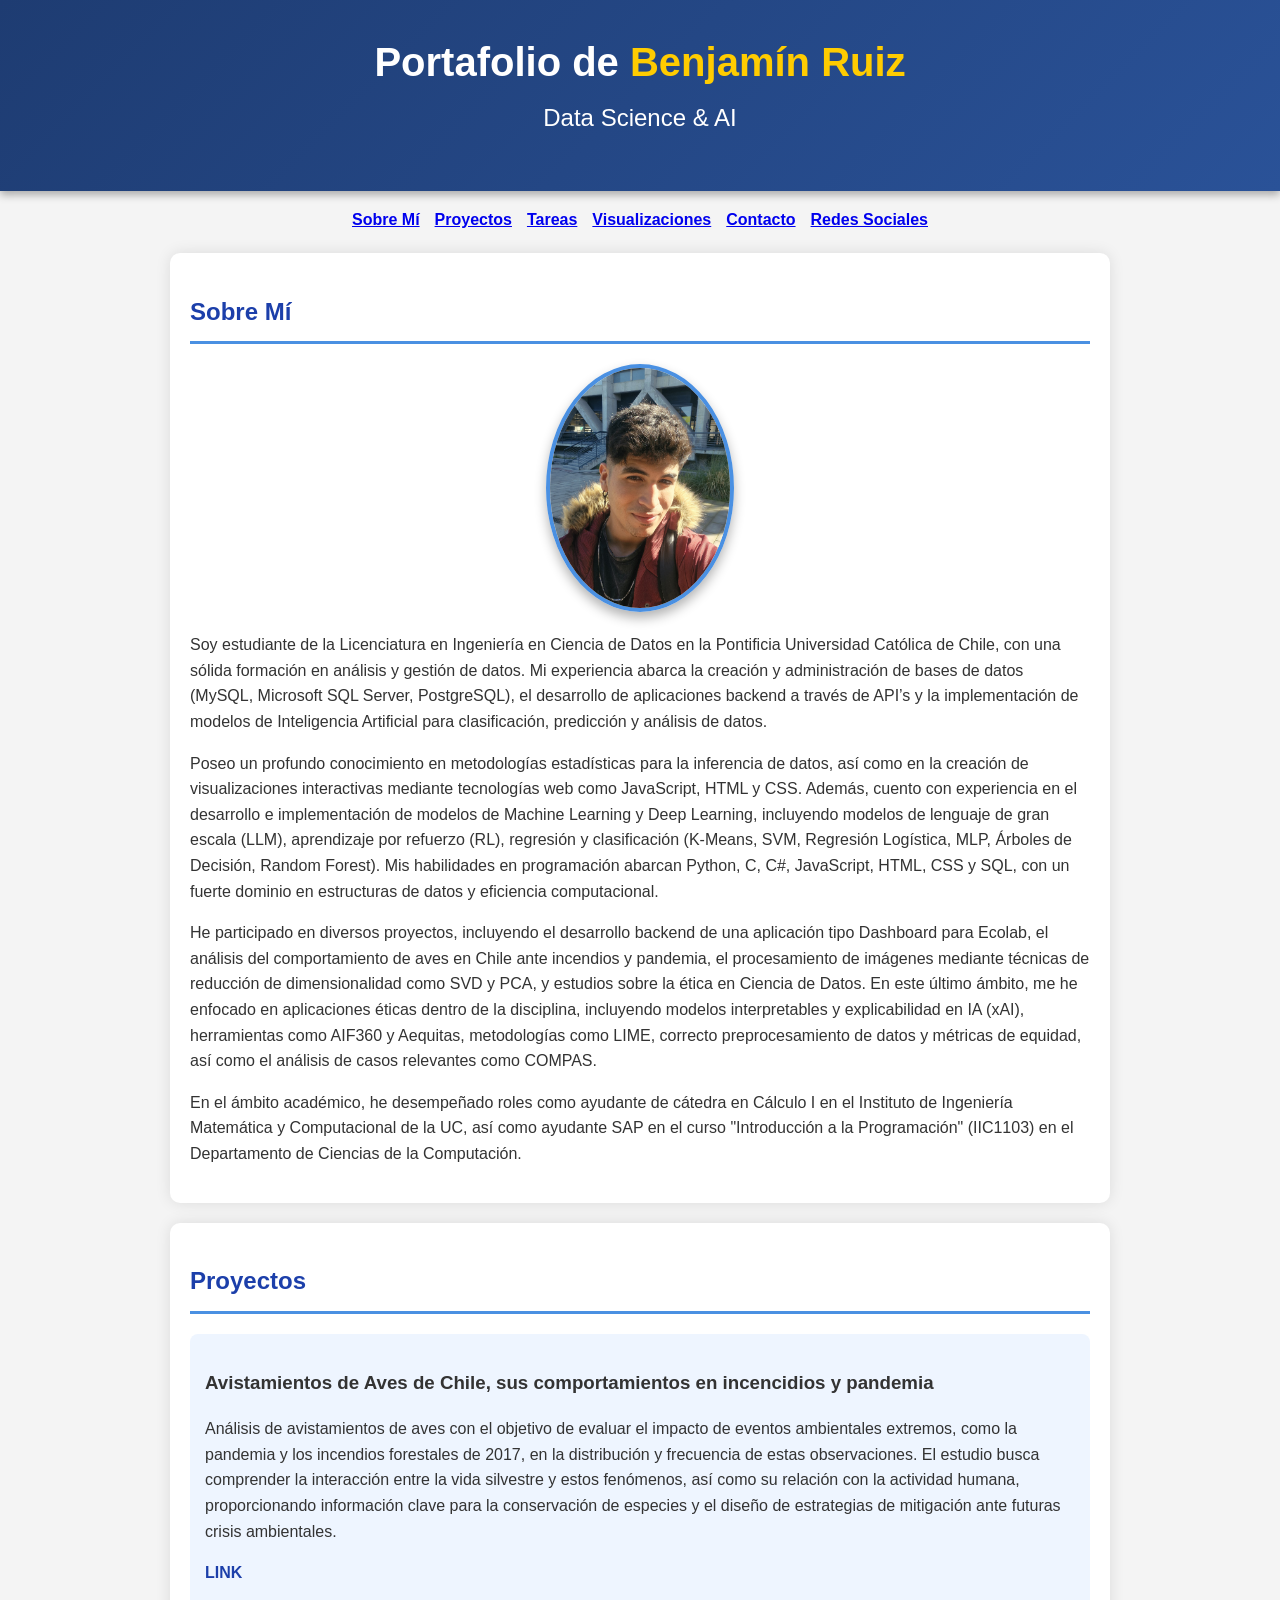
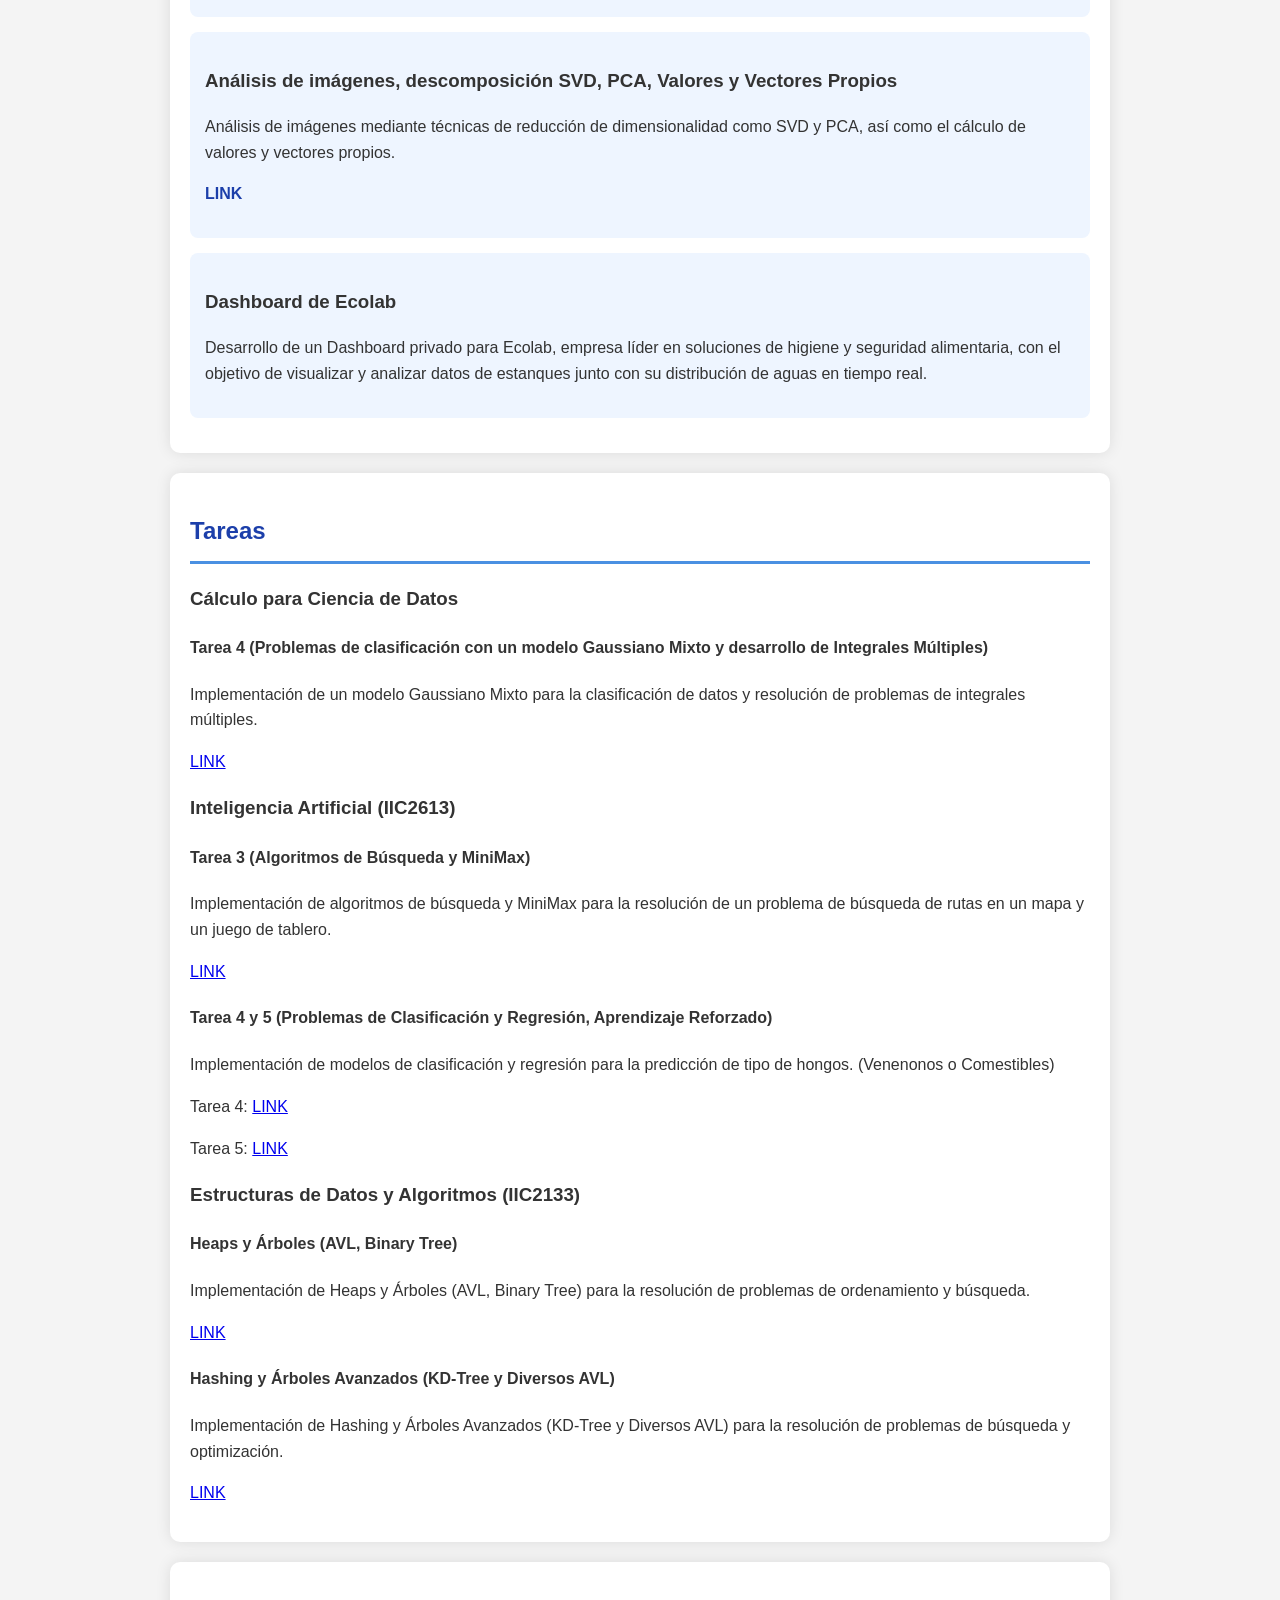
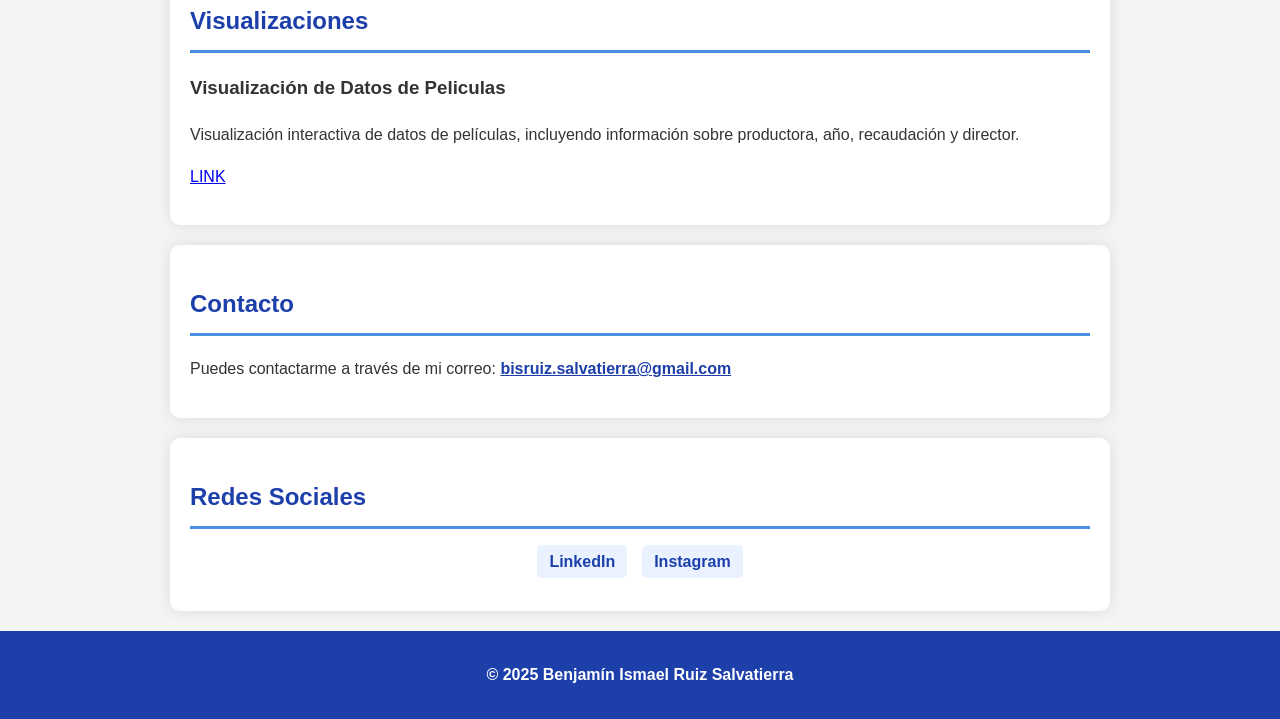
<file: index.html>
<!DOCTYPE html>
<html lang="es">
<head>
    <meta charset="UTF-8">
    <meta name="viewport" content="width=device-width, initial-scale=1.0">
    <title>Portafolio Personal</title>
    <link rel="stylesheet" href="styles.css">
</head>
<body>
    <header>
        <div class="header-container">
            <h1>Portafolio de <span class="nombre">Benjamín Ruiz</span></h1>
            <h3 class="subtitulo">Data Science & AI</h3>
        </div>
    </header>
    <nav>
        <button class="menu-toggle">☰</button>
        <div class="mobile-menu">
            <ul>
                <li><a href="#sobre-mi">Sobre Mí</a></li>
                <li><a href="#proyectos">Proyectos</a></li>
                <li><a href="#Tareas">Tareas</a></li>
                <li><a href="#visualizaciones">Visualizaciones</a></li>
                <li><a href="#contacto">Contacto</a></li>
                <li><a href="#redes">Redes Sociales</a></li>
            </ul>
        </div>
    </nav>

    <section id="sobre-mi">
        <h2>Sobre Mí</h2>
        <img src="imgs/mi_foto.jpg" alt="Foto de perfil" class="foto-perfil">
        <p>Soy estudiante de la Licenciatura en Ingeniería en Ciencia de Datos en la Pontificia Universidad Católica de Chile, con una sólida formación en análisis y gestión de datos. Mi experiencia abarca la creación y administración de bases de datos (MySQL, Microsoft SQL Server, PostgreSQL), el desarrollo de aplicaciones backend a través de API’s y la implementación de modelos de Inteligencia Artificial para clasificación, predicción y análisis de datos.</p>
        <p>Poseo un profundo conocimiento en metodologías estadísticas para la inferencia de datos, así como en la creación de visualizaciones interactivas mediante tecnologías web como JavaScript, HTML y CSS. Además, cuento con experiencia en el desarrollo e implementación de modelos de Machine Learning y Deep Learning, incluyendo modelos de lenguaje de gran escala (LLM), aprendizaje por refuerzo (RL), regresión y clasificación (K-Means, SVM, Regresión Logística, MLP, Árboles de Decisión, Random Forest). Mis habilidades en programación abarcan Python, C, C#, JavaScript, HTML, CSS y SQL, con un fuerte dominio en estructuras de datos y eficiencia computacional.</p>
        <p>He participado en diversos proyectos, incluyendo el desarrollo backend de una aplicación tipo Dashboard para Ecolab, el análisis del comportamiento de aves en Chile ante incendios y pandemia, el procesamiento de imágenes mediante técnicas de reducción de dimensionalidad como SVD y PCA, y estudios sobre la ética en Ciencia de Datos. En este último ámbito, me he enfocado en aplicaciones éticas dentro de la disciplina, incluyendo modelos interpretables y explicabilidad en IA (xAI), herramientas como AIF360 y Aequitas, metodologías como LIME, correcto preprocesamiento de datos y métricas de equidad, así como el análisis de casos relevantes como COMPAS.</p>
        <p>En el ámbito académico, he desempeñado roles como ayudante de cátedra en Cálculo I en el Instituto de Ingeniería Matemática y Computacional de la UC, así como ayudante SAP en el curso "Introducción a la Programación" (IIC1103) en el Departamento de Ciencias de la Computación.</p>
    </section>
    
    <section id="proyectos">
        <h2>Proyectos</h2>
        <div class="proyecto">
            <h3>Avistamientos de Aves de Chile, sus comportamientos en incencidios y pandemia</h3>
            <p>Análisis de avistamientos de aves con el objetivo de evaluar el impacto de eventos ambientales extremos, como la pandemia y los incendios forestales de 2017, en la distribución y frecuencia de estas observaciones. El estudio busca comprender la interacción entre la vida silvestre y estos fenómenos, así como su relación con la actividad humana, proporcionando información clave para la conservación de especies y el diseño de estrategias de mitigación ante futuras crisis ambientales.</p>
            <p><a href="https://github.com/ymotomy/Proyecto-IMT2200/blob/main/Proyecto.ipynb" target="_blank">LINK</a></p>
        </div>
        <div class="proyecto">
            <h3>Análisis de imágenes, descomposición SVD, PCA, Valores y Vectores Propios</h3>
            <p>Análisis de imágenes mediante técnicas de reducción de dimensionalidad como SVD y PCA, así como el cálculo de valores y vectores propios.</p>
            <p><a href="https://github.com/ymotomy/LinealAvanzada/blob/main/Proyecto%202/Informe%20Proyecto%202%20Lineal.pdf" target="_blank">LINK</a></p>
        </div>
        <div class="proyecto">
            <h3>Dashboard de Ecolab</h3>
            <p>Desarrollo de un Dashboard privado para Ecolab, empresa líder en soluciones de higiene y seguridad alimentaria, con el objetivo de visualizar y analizar datos de estanques junto con su distribución de aguas en tiempo real.</p>
        </div>
    </section>
    
    <section id="Tareas">
        <h2>Tareas</h2>
        <article class="curso">
            <h3>Cálculo para Ciencia de Datos</h3>
            <div class="tarea">
                <h4>Tarea 4 (Problemas de clasificación con un modelo Gaussiano Mixto y desarrollo de Integrales Múltiples)</h4>
                <p>Implementación de un modelo Gaussiano Mixto para la clasificación de datos y resolución de problemas de integrales múltiples.</p>
                <p><a href="https://github.com/DvskyfenixX/Calculo-para-Ciencia-de-Datos " target="_blank">LINK</a></p>

        <article class="curso">
            <h3>Inteligencia Artificial (IIC2613)</h3>
            <div class="tarea">
                <h4>Tarea 3 (Algoritmos de Búsqueda y MiniMax)</h4>
                <p>Implementación de algoritmos de búsqueda y MiniMax para la resolución de un problema de búsqueda de rutas en un mapa y un juego de tablero.</p>
                <p><a href="https://github.com/DvskyfenixX/t3_IA" target="_blank">LINK</a></p>
            </div>
            <div class="tarea">
                <h4>Tarea 4 y 5 (Problemas de Clasificación y Regresión, Aprendizaje Reforzado)</h4>
                <p>Implementación de modelos de clasificación y regresión para la predicción de tipo de hongos. (Venenonos o Comestibles)</p>
                <p>Tarea 4: <a href="https://github.com/DvskyfenixX/t4_IA" target="_blank">LINK</a></p>
                <p>Tarea 5: <a href="https://github.com/DvskyfenixX/t5_IA" target="_blank">LINK</a></p>
            </div>
        </article>
        
        <article class="curso">
            <h3>Estructuras de Datos y Algoritmos (IIC2133)</h3>
            <div class="tarea">
                <h4>Heaps y Árboles (AVL, Binary Tree)</h4>
                <p>Implementación de Heaps y Árboles (AVL, Binary Tree) para la resolución de problemas de ordenamiento y búsqueda.</p>
                <p><a href="https://github.com/DvskyfenixX/t1_EDD" target="_blank">LINK</a></p>
            </div>
            <div class="tarea">
                <h4>Hashing y Árboles Avanzados (KD-Tree y Diversos AVL)</h4>
                <p>Implementación de Hashing y Árboles Avanzados (KD-Tree y Diversos AVL) para la resolución de problemas de búsqueda y optimización.</p>
                <p><a href="https://github.com/DvskyfenixX/t2_EDD" target="_blank">LINK</a></p>
        </article>
    </section>

    <section id="visualizaciones">
        <h2>Visualizaciones</h2>
        <div class="visualizacion">
            <h3>Visualización de Datos de Peliculas</h3>
            <p>Visualización interactiva de datos de películas, incluyendo información sobre productora, año, recaudación y director.</p>
            <p><a href="https://cristobalstrange.github.io/ProyectoInfoVis/" target="_blank">LINK</a></p>
        </div>
    </section>

    <section id="contacto">
        <h2>Contacto</h2>
        <p>Puedes contactarme a través de mi correo: <a href="bisruiz.salvatierra@gmail.com">bisruiz.salvatierra@gmail.com</a></p>
    </section>
    
    <section id="redes">
        <h2>Redes Sociales</h2>
        <ul>
            <li><a href="https://www.linkedin.com/in/benjamin-ruiz-b576b3272/" target="_blank">LinkedIn</a></li>
            <li><a href="https://www.instagram.com/duskyfenix._/?hl=es-la">Instagram</a></li>
        </ul>
    </section>
    
    <footer>
        <p>&copy; 2025 Benjamín Ismael Ruiz Salvatierra</p>
    </footer>
</body>
<script>
    document.querySelector('.menu-toggle').addEventListener('click', function() {
        document.querySelector('.mobile-menu').classList.toggle('active');
    });
</script>
</html>
</file>
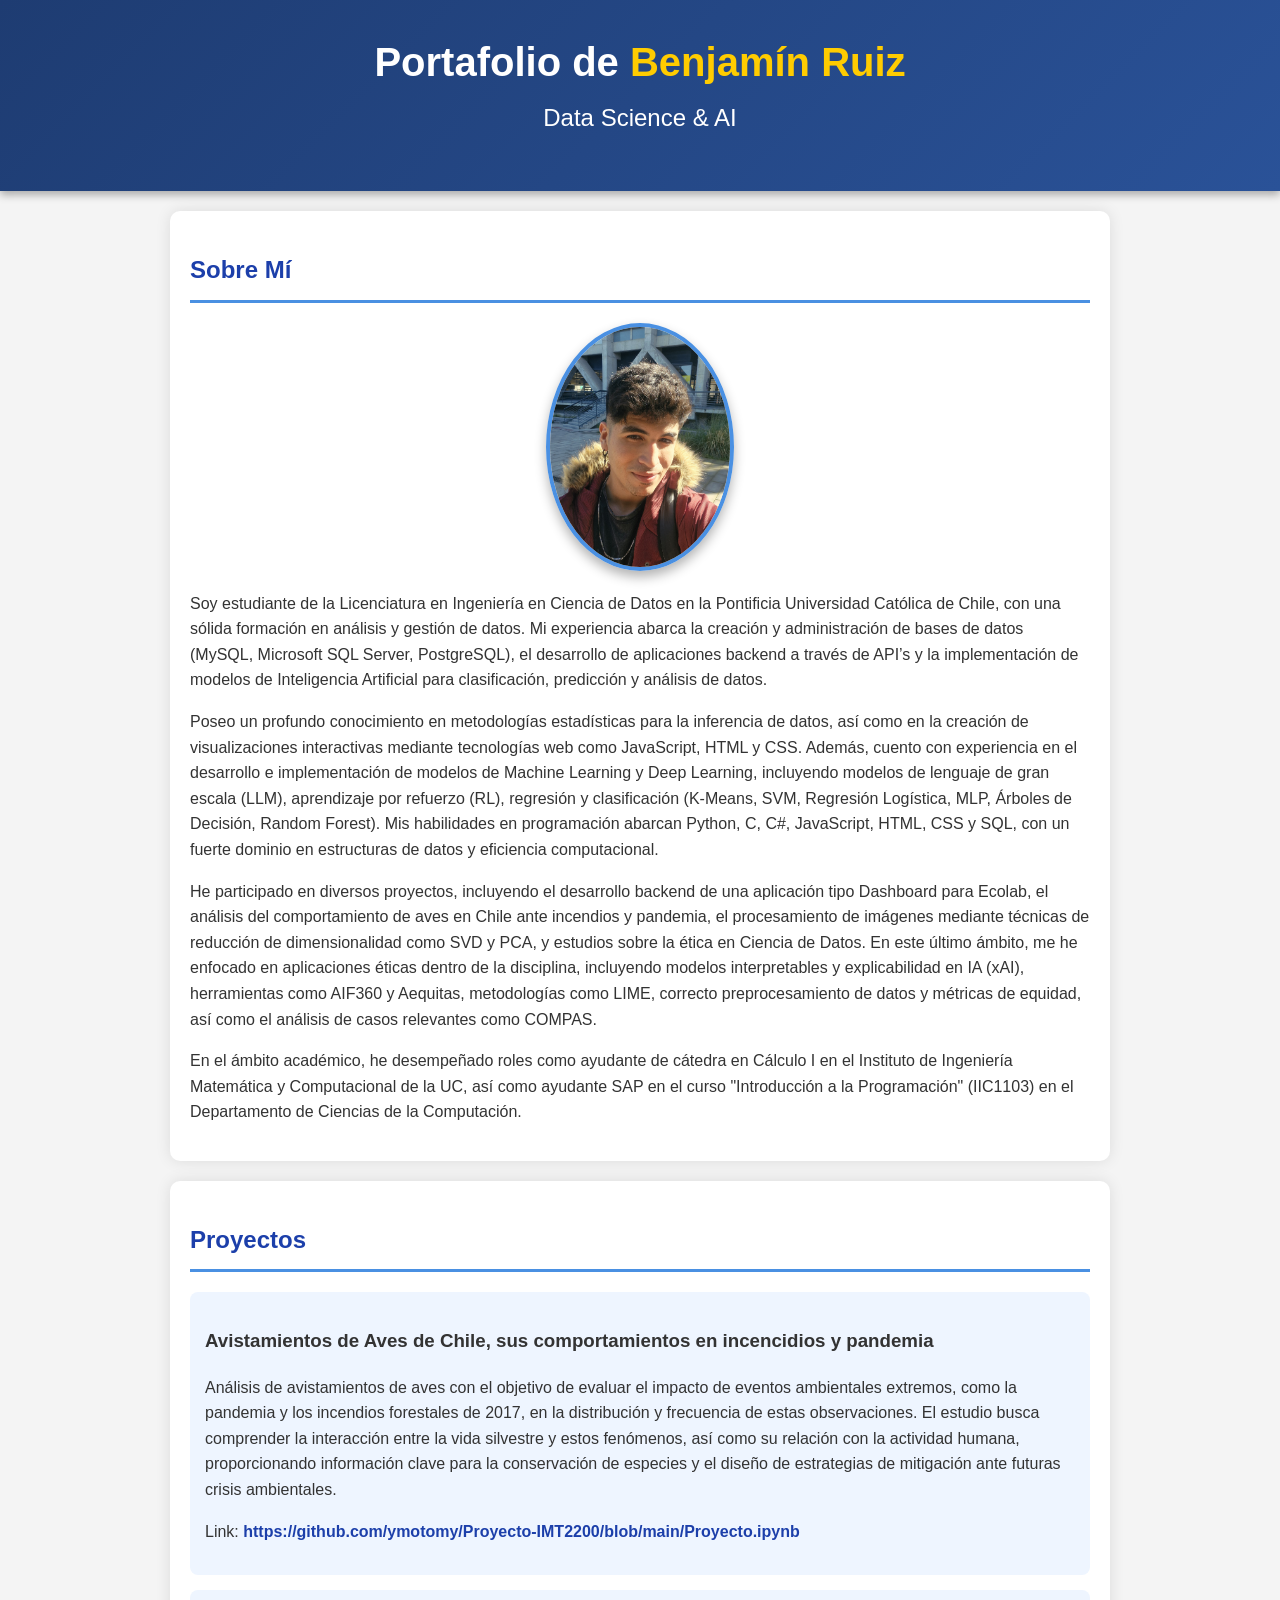
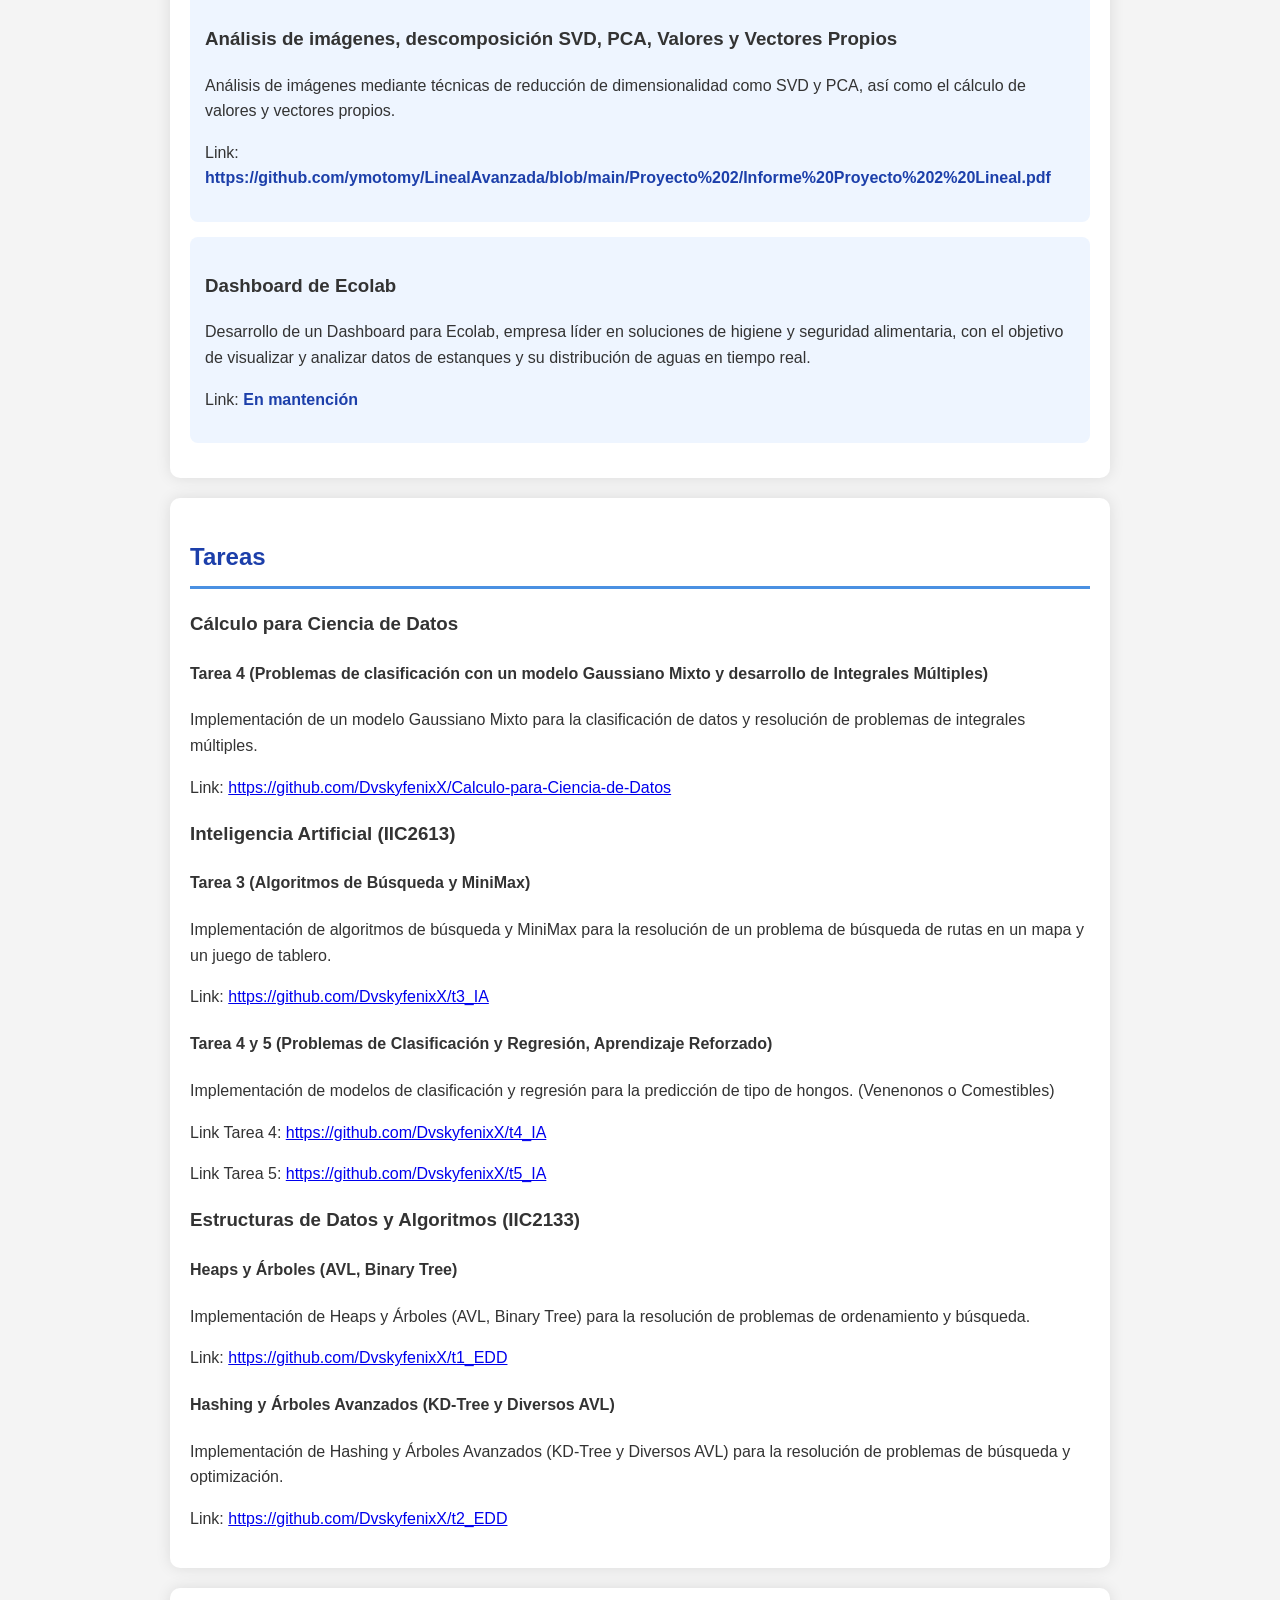
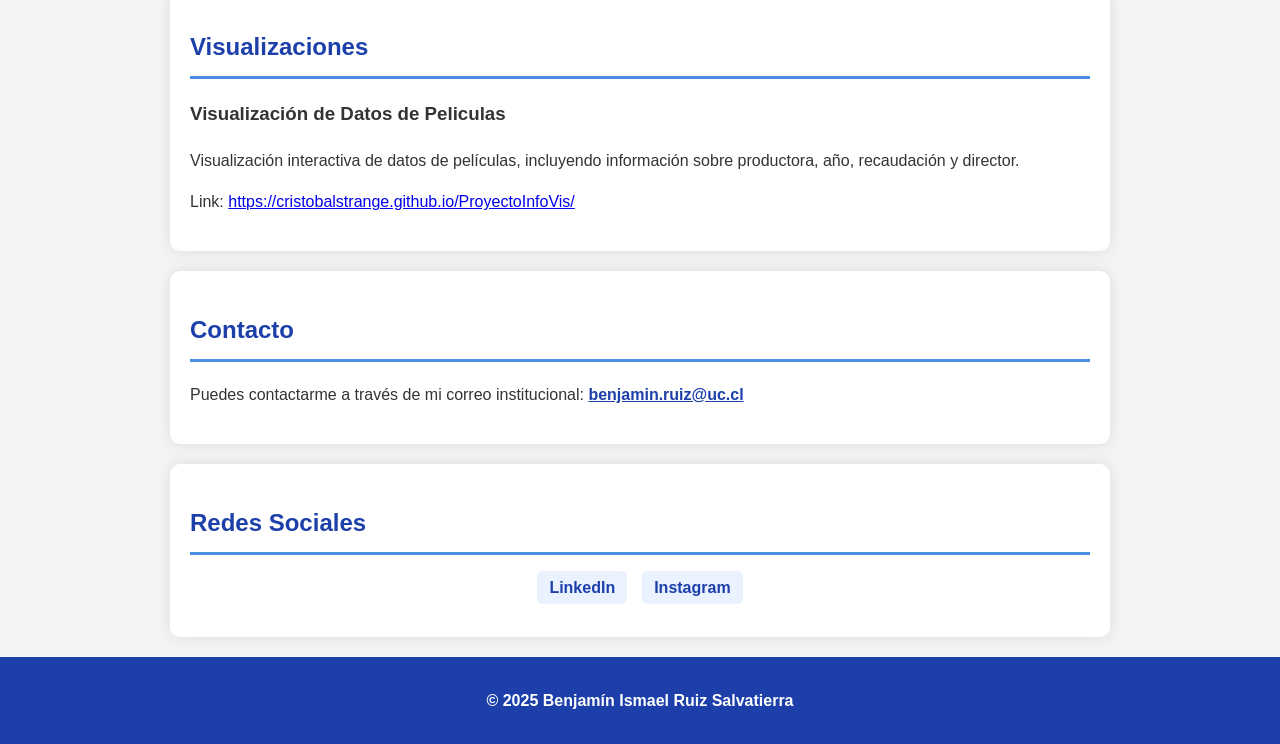
<file: page.html>
<!DOCTYPE html>
<html lang="es">
<head>
    <meta charset="UTF-8">
    <meta name="viewport" content="width=device-width, initial-scale=1.0">
    <title>Portafolio Personal</title>
    <link rel="stylesheet" href="style.css">
</head>
<body>
    <header>
        <div class="header-container">
            <h1>Portafolio de <span class="nombre">Benjamín Ruiz</span></h1>
            <h3 class="subtitulo">Data Science & AI</h3>
        </div>
    </header>    
    
    <section id="sobre-mi">
        <h2>Sobre Mí</h2>
        <img src="imgs/mi_foto.jpg" alt="Foto de perfil" class="foto-perfil">
        <p>Soy estudiante de la Licenciatura en Ingeniería en Ciencia de Datos en la Pontificia Universidad Católica de Chile, con una sólida formación en análisis y gestión de datos. Mi experiencia abarca la creación y administración de bases de datos (MySQL, Microsoft SQL Server, PostgreSQL), el desarrollo de aplicaciones backend a través de API’s y la implementación de modelos de Inteligencia Artificial para clasificación, predicción y análisis de datos.</p>
        <p>Poseo un profundo conocimiento en metodologías estadísticas para la inferencia de datos, así como en la creación de visualizaciones interactivas mediante tecnologías web como JavaScript, HTML y CSS. Además, cuento con experiencia en el desarrollo e implementación de modelos de Machine Learning y Deep Learning, incluyendo modelos de lenguaje de gran escala (LLM), aprendizaje por refuerzo (RL), regresión y clasificación (K-Means, SVM, Regresión Logística, MLP, Árboles de Decisión, Random Forest). Mis habilidades en programación abarcan Python, C, C#, JavaScript, HTML, CSS y SQL, con un fuerte dominio en estructuras de datos y eficiencia computacional.</p>
        <p>He participado en diversos proyectos, incluyendo el desarrollo backend de una aplicación tipo Dashboard para Ecolab, el análisis del comportamiento de aves en Chile ante incendios y pandemia, el procesamiento de imágenes mediante técnicas de reducción de dimensionalidad como SVD y PCA, y estudios sobre la ética en Ciencia de Datos. En este último ámbito, me he enfocado en aplicaciones éticas dentro de la disciplina, incluyendo modelos interpretables y explicabilidad en IA (xAI), herramientas como AIF360 y Aequitas, metodologías como LIME, correcto preprocesamiento de datos y métricas de equidad, así como el análisis de casos relevantes como COMPAS.</p>
        <p>En el ámbito académico, he desempeñado roles como ayudante de cátedra en Cálculo I en el Instituto de Ingeniería Matemática y Computacional de la UC, así como ayudante SAP en el curso "Introducción a la Programación" (IIC1103) en el Departamento de Ciencias de la Computación.</p>
    </section>
    
    <section id="proyectos">
        <h2>Proyectos</h2>
        <div class="proyecto">
            <h3>Avistamientos de Aves de Chile, sus comportamientos en incencidios y pandemia</h3>
            <p>Análisis de avistamientos de aves con el objetivo de evaluar el impacto de eventos ambientales extremos, como la pandemia y los incendios forestales de 2017, en la distribución y frecuencia de estas observaciones. El estudio busca comprender la interacción entre la vida silvestre y estos fenómenos, así como su relación con la actividad humana, proporcionando información clave para la conservación de especies y el diseño de estrategias de mitigación ante futuras crisis ambientales.</p>
            <p>Link: <a href="https://github.com/ymotomy/Proyecto-IMT2200/blob/main/Proyecto.ipynb" target="_blank">https://github.com/ymotomy/Proyecto-IMT2200/blob/main/Proyecto.ipynb</a></p>
        </div>
        <div class="proyecto">
            <h3>Análisis de imágenes, descomposición SVD, PCA, Valores y Vectores Propios</h3>
            <p>Análisis de imágenes mediante técnicas de reducción de dimensionalidad como SVD y PCA, así como el cálculo de valores y vectores propios.</p>
            <p>Link: <a href="https://github.com/ymotomy/LinealAvanzada/blob/main/Proyecto%202/Informe%20Proyecto%202%20Lineal.pdf" target="_blank">https://github.com/ymotomy/LinealAvanzada/blob/main/Proyecto%202/Informe%20Proyecto%202%20Lineal.pdf</a></p>
        </div>
        <div class="proyecto">
            <h3>Dashboard de Ecolab</h3>
            <p>Desarrollo de un Dashboard para Ecolab, empresa líder en soluciones de higiene y seguridad alimentaria, con el objetivo de visualizar y analizar datos de estanques y su distribución de aguas en tiempo real.</p>
            <p>Link: <a href="temp" target="_blank">En mantención</a></p>
        </div>
    </section>
    
    <section id="Tareas">
        <h2>Tareas</h2>
        <article class="curso">
            <h3>Cálculo para Ciencia de Datos</h3>
            <div class="tarea">
                <h4>Tarea 4 (Problemas de clasificación con un modelo Gaussiano Mixto y desarrollo de Integrales Múltiples)</h4>
                <p>Implementación de un modelo Gaussiano Mixto para la clasificación de datos y resolución de problemas de integrales múltiples.</p>
                <p>Link: <a href="https://github.com/DvskyfenixX/Calculo-para-Ciencia-de-Datos " target="_blank">https://github.com/DvskyfenixX/Calculo-para-Ciencia-de-Datos</a></p>

        <article class="curso">
            <h3>Inteligencia Artificial (IIC2613)</h3>
            <div class="tarea">
                <h4>Tarea 3 (Algoritmos de Búsqueda y MiniMax)</h4>
                <p>Implementación de algoritmos de búsqueda y MiniMax para la resolución de un problema de búsqueda de rutas en un mapa y un juego de tablero.</p>
                <p>Link: <a href="https://github.com/DvskyfenixX/t3_IA" target="_blank">https://github.com/DvskyfenixX/t3_IA</a></p>
            </div>
            <div class="tarea">
                <h4>Tarea 4 y 5 (Problemas de Clasificación y Regresión, Aprendizaje Reforzado)</h4>
                <p>Implementación de modelos de clasificación y regresión para la predicción de tipo de hongos. (Venenonos o Comestibles)</p>
                <p>Link Tarea 4: <a href="https://github.com/DvskyfenixX/t4_IA" target="_blank">https://github.com/DvskyfenixX/t4_IA</a></p>
                <p>Link Tarea 5: <a href="https://github.com/DvskyfenixX/t5_IA" target="_blank">https://github.com/DvskyfenixX/t5_IA</a></p>
            </div>
        </article>
        
        <article class="curso">
            <h3>Estructuras de Datos y Algoritmos (IIC2133)</h3>
            <div class="tarea">
                <h4>Heaps y Árboles (AVL, Binary Tree)</h4>
                <p>Implementación de Heaps y Árboles (AVL, Binary Tree) para la resolución de problemas de ordenamiento y búsqueda.</p>
                <p>Link: <a href="https://github.com/DvskyfenixX/t1_EDD" target="_blank">https://github.com/DvskyfenixX/t1_EDD</a></p>
            </div>
            <div class="tarea">
                <h4>Hashing y Árboles Avanzados (KD-Tree y Diversos AVL)</h4>
                <p>Implementación de Hashing y Árboles Avanzados (KD-Tree y Diversos AVL) para la resolución de problemas de búsqueda y optimización.</p>
                <p>Link: <a href="https://github.com/DvskyfenixX/t2_EDD" target="_blank">https://github.com/DvskyfenixX/t2_EDD</a></p>
        </article>
    </section>

    <section id="visualizaciones">
        <h2>Visualizaciones</h2>
        <div class="visualizacion">
            <h3>Visualización de Datos de Peliculas</h3>
            <p>Visualización interactiva de datos de películas, incluyendo información sobre productora, año, recaudación y director.</p>
            <p>Link: <a href="https://cristobalstrange.github.io/ProyectoInfoVis/" target="_blank">https://cristobalstrange.github.io/ProyectoInfoVis/</a></p>
        </div>
    </section>

    <section id="contacto">
        <h2>Contacto</h2>
        <p>Puedes contactarme a través de mi correo institucional: <a href="benjamin.ruiz@uc.cl">benjamin.ruiz@uc.cl</a></p>
    </section>
    
    <section id="redes">
        <h2>Redes Sociales</h2>
        <ul>
            <li><a href="https://www.linkedin.com/in/benjamin-ruiz-b576b3272/" target="_blank">LinkedIn</a></li>
            <li><a href="https://www.instagram.com/duskyfenix._/?hl=es-la">Instagram</a></li>
        </ul>
    </section>
    
    <footer>
        <p>&copy; 2025 Benjamín Ismael Ruiz Salvatierra</p>
    </footer>
</body>
</html>
</file>
<file: styles.css>
body {
    font-family: 'Arial', sans-serif;
    margin: 0;
    padding: 0;
    background-color: #f4f4f4;
    color: #333;
    line-height: 1.6;
}

@import url('https://fonts.googleapis.com/css2?family=Poppins:wght@300;600&display=swap');

header {
    background: linear-gradient(135deg, #1e3c72, #2a5298); 
    color: white;
    padding: 30px 20px;
    text-align: center;
    font-family: 'Poppins', sans-serif;
    box-shadow: 0 4px 8px rgba(0, 0, 0, 0.3);
}

.header-container {
    max-width: 800px;
    margin: auto;
}

h1 {
    font-size: 2.5em;
    font-weight: 600;
    margin: 0;
}

.nombre {
    color: #ffcc00; 
}

.subtitulo {
    font-size: 1.5em;
    font-weight: 300;
    margin-top: 5px;
    animation: fadeIn 1.5s ease-in-out;
}

@keyframes fadeIn {
    from { opacity: 0; transform: translateY(-10px); }
    to { opacity: 1; transform: translateY(0); }
}


section {
    padding: 20px;
    max-width: 900px;
    margin: 20px auto;
    background: #fff;
    box-shadow: 0px 0px 15px rgba(0, 0, 0, 0.1);
    border-radius: 10px;
}

h2 {
    border-bottom: 3px solid #4A90E2;
    padding-bottom: 10px;
    margin-bottom: 20px;
    color: #1C3FAA;
    font-size: 1.5em;
}

.foto-perfil {
    display: block;
    max-width: 100%;
    width: 180px;
    height: auto;
    border-radius: 50%;
    margin: 20px auto;
    box-shadow: 0px 6px 12px rgba(0, 0, 0, 0.3);
    border: 4px solid #4A90E2;
}

.proyecto {
    background: #eef5ff;
    padding: 15px;
    margin-bottom: 15px;
    border-radius: 8px;
    transition: transform 0.3s ease-in-out;
}

.proyecto:hover {
    transform: scale(1.02);
    box-shadow: 0px 4px 10px rgba(0, 0, 0, 0.2);
}

.proyecto a {
    color: #1C3FAA;
    font-weight: bold;
    text-decoration: none;
}

.proyecto a:hover {
    text-decoration: underline;
}

#contacto a {
    color: #1C3FAA;
    font-weight: bold;
}

#redes ul {
    list-style: none;
    padding: 0;
    display: flex;
    justify-content: center;
    gap: 15px;
}

#redes ul li a {
    text-decoration: none;
    font-weight: bold;
    color: #1C3FAA;
    padding: 8px 12px;
    border-radius: 5px;
    background: #eaf2ff;
    transition: background 0.3s;
}

#redes ul li a:hover {
    background: #4A90E2;
    color: #fff;
}

footer {
    text-align: center;
    padding: 15px;
    background: #1C3FAA;
    color: #fff;
    font-weight: bold;
    margin-top: 20px;
}

nav ul {
    list-style: none;
    padding: 0;
    display: flex;
    justify-content: center;
    gap: 15px;
    color: #1C3FAA;
    text-decoration: none;
    font-weight: bold;
}

@media only screen and (max-width: 768px) { 
    header, nav, section, footer, .mobile-menu { 
        padding: 10px;
        margin: 0 5px;
    } 
    h1 { font-size: 2em; } 
    h2 { font-size: 1.2em; } 
    .foto-perfil { max-width: 150px; } 
    .proyecto { padding: 10px; } 

    nav { 
        display: none; 
    }
    .mobile-menu { 
        display: block; 
        background: #1C3FAA;
        color: #fff;
        text-align: center;
        padding: 10px;
    }
}

.menu-toggle {
    display: none;
    background: #1C3FAA;
    color: white;
    border: none;
    padding: 10px 15px;
    font-size: 20px;
    cursor: pointer;
    position: absolute;
    top: 10px;
    right: 10px;
    border-radius: 5px;
}

@media only screen and (max-width: 768px) {
    .menu-toggle {
        display: block;
    }
    .mobile-menu {
        display: none;
    }
    .mobile-menu.active {
        display: block;
    }
}
</file>
<file: style.css>
body {
    font-family: 'Arial', sans-serif;
    margin: 0;
    padding: 0;
    background-color: #f4f4f4;
    color: #333;
    line-height: 1.6;
}

@import url('https://fonts.googleapis.com/css2?family=Poppins:wght@300;600&display=swap');

header {
    background: linear-gradient(135deg, #1e3c72, #2a5298); 
    color: white;
    padding: 30px 20px;
    text-align: center;
    font-family: 'Poppins', sans-serif;
    box-shadow: 0 4px 8px rgba(0, 0, 0, 0.3);
}

.header-container {
    max-width: 800px;
    margin: auto;
}

h1 {
    font-size: 2.5em;
    font-weight: 600;
    margin: 0;
}

.nombre {
    color: #ffcc00; 
}

.subtitulo {
    font-size: 1.5em;
    font-weight: 300;
    margin-top: 5px;
    animation: fadeIn 1.5s ease-in-out;
}

@keyframes fadeIn {
    from { opacity: 0; transform: translateY(-10px); }
    to { opacity: 1; transform: translateY(0); }
}


section {
    padding: 20px;
    max-width: 900px;
    margin: 20px auto;
    background: #fff;
    box-shadow: 0px 0px 15px rgba(0, 0, 0, 0.1);
    border-radius: 10px;
}

h2 {
    border-bottom: 3px solid #4A90E2;
    padding-bottom: 10px;
    margin-bottom: 20px;
    color: #1C3FAA;
    font-size: 1.5em;
}

.foto-perfil {
    display: block;
    max-width: 180px;
    height: auto;
    border-radius: 50%;
    margin: 20px auto;
    box-shadow: 0px 6px 12px rgba(0, 0, 0, 0.3);
    border: 4px solid #4A90E2;
}

.proyecto {
    background: #eef5ff;
    padding: 15px;
    margin-bottom: 15px;
    border-radius: 8px;
    transition: transform 0.3s ease-in-out;
}

.proyecto:hover {
    transform: scale(1.02);
    box-shadow: 0px 4px 10px rgba(0, 0, 0, 0.2);
}

.proyecto a {
    color: #1C3FAA;
    font-weight: bold;
    text-decoration: none;
}

.proyecto a:hover {
    text-decoration: underline;
}

#contacto a {
    color: #1C3FAA;
    font-weight: bold;
}

#redes ul {
    list-style: none;
    padding: 0;
    display: flex;
    justify-content: center;
    gap: 15px;
}

#redes ul li a {
    text-decoration: none;
    font-weight: bold;
    color: #1C3FAA;
    padding: 8px 12px;
    border-radius: 5px;
    background: #eaf2ff;
    transition: background 0.3s;
}

#redes ul li a:hover {
    background: #4A90E2;
    color: #fff;
}

footer {
    text-align: center;
    padding: 15px;
    background: #1C3FAA;
    color: #fff;
    font-weight: bold;
    margin-top: 20px;
}

nav ul {
    list-style: none;
    padding: 0;
    display: flex;
    justify-content: center;
    gap: 15px;
    color: #1C3FAA;
    text-decoration: none;
    font-weight: bold;
}
</file>
